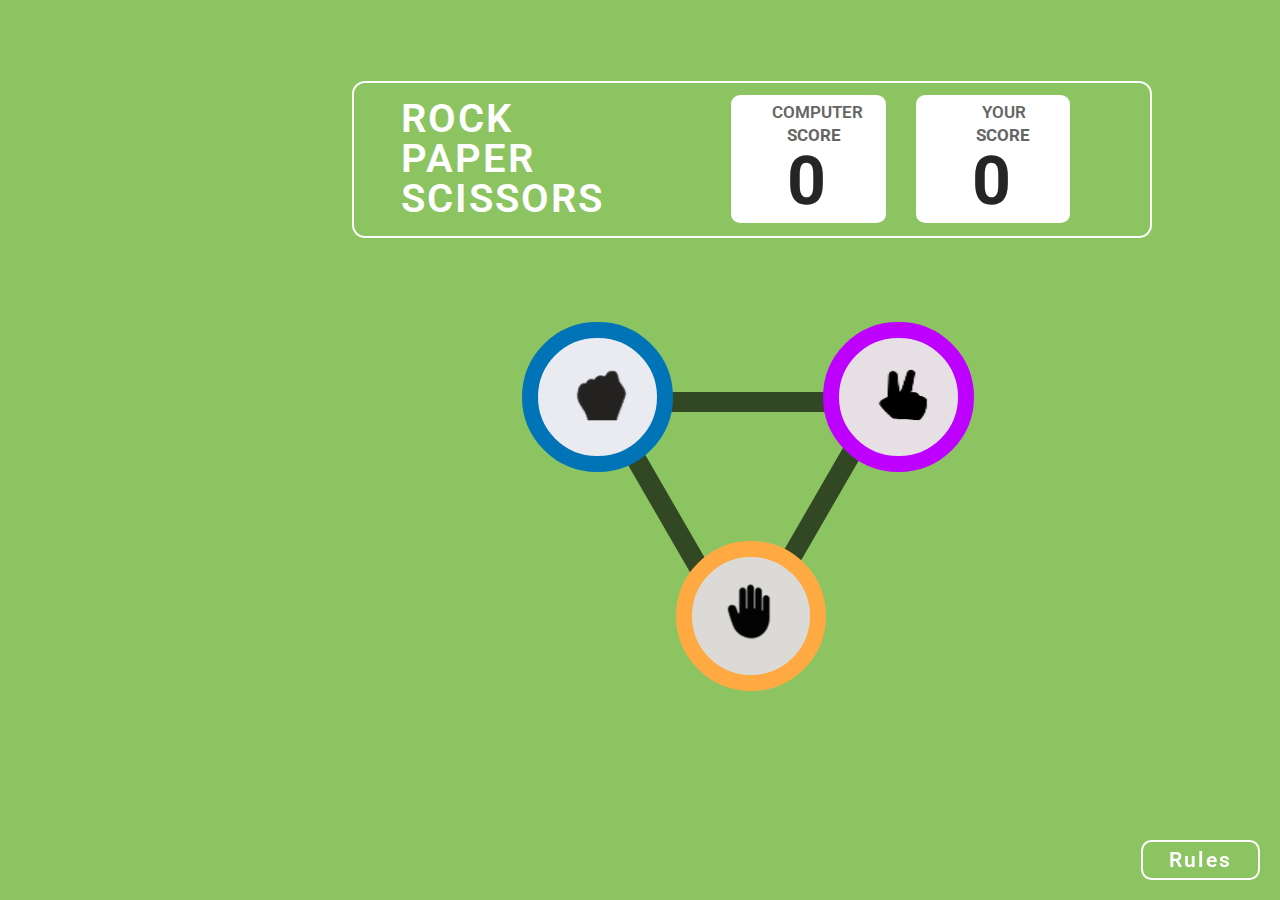
<file: index.html>
<!DOCTYPE html>
<html lang="en">
<head>
  <meta charset="UTF-8" />
  <meta name="viewport" content="width=device-width, initial-scale=1.0" />

  <title>Rock Paper Scissors</title>
  <link href="https://fonts.googleapis.com/css2?family=Roboto&display=swap" rel="stylesheet">
  <!-- Bootstrap CSS -->
  <link href="https://stackpath.bootstrapcdn.com/bootstrap/4.5.2/css/bootstrap.min.css" rel="stylesheet">

  <link rel="stylesheet" href="stylewl.css">
</head>
<body class="d-flex flex-column align-items-center">

  <!-- Scoreboard -->
  <div class="scoreBoard mb-4 text-center">
    <div class="heading column justify-content-center mb-3">
      <div class="col-4 rock">ROCK</div>
      <div class="col-4 paper">PAPER</div>
      <div class="col-4 scissors">SCISSORS</div>
    </div>
    <div class="score row justify-content-center">
      <div class="col-6 col-md-4 computerScore text-center">
        <div class="computer">COMPUTER</div>
        <div class="score1">SCORE</div>
        <div class="zero1" id="computer-score">0</div>
      </div>
      <div class="col-6 col-md-4 yourScorediv text-center">
        <div class="your">YOUR</div>
        <div class="score2">SCORE</div>
        <div class="zero2" id="player-score">0</div>
      </div>
    </div>
  </div>

  <!-- Game Area -->
  <div class="game text-center mb-4">
    <div class="line line1"></div>
    <div class="line line2"></div>
    <div class="line line3"></div>

    <div class="same d-flex justify-content-center mb-4">
      <div class="roc choice" data-choice="rock">
        <img src="rock.png" alt="Rock" />
      </div>
      <div class="sic choice" data-choice="scissors">
        <img src="scissors.png" alt="Scissors" />
      </div>
    </div>
    <div class="pap choice" data-choice="paper">
      <img src="paper.png" alt="Paper" />
    </div>
  </div>

  <!-- Buttons -->
  <div class="button-container text-center">
    <button class="rules-btn" id="rules-btn">Rules</button>
  </div>

  <!-- Rules Modal -->
  <div class="popup hidden" id="rules-modal">
    <div class="close-btn" id="close-modal">✕</div>
    <h2 class="popup-title">Game Rules</h2>
    <ul class="rules-list">
      <li>Rock beats scissors, scissors beat paper, and paper beats rock.</li>
      <li>Agree ahead of time whether you’ll count off “rock, paper, scissors, shoot” or just “rock, paper, scissors.”</li>
      <li>Use rock, paper, scissors to settle minor decisions or simply play to pass the time.</li>
      <li>If both players lay down the same hand, each player lays down another hand.</li>
    </ul>
  </div>

  <!-- Bootstrap JS, Popper.js, and jQuery -->
  <script src="https://code.jquery.com/jquery-3.5.1.slim.min.js"></script>
  <script src="https://cdn.jsdelivr.net/npm/@popperjs/core@2.5.4/dist/umd/popper.min.js"></script>
  <script src="https://stackpath.bootstrapcdn.com/bootstrap/4.5.2/js/bootstrap.min.js"></script>

  <!-- JavaScript -->
  <script>
    const playerScoreEl = document.getElementById("player-score");
    const computerScoreEl = document.getElementById("computer-score");
    const choices = document.querySelectorAll(".choice");
    const rulesBtn = document.getElementById("rules-btn");
    const modal = document.getElementById("rules-modal");
    const closeModalBtn = document.getElementById("close-modal");

    let playerScore = parseInt(localStorage.getItem("playerScore")) || 0;
    let computerScore = parseInt(localStorage.getItem("computerScore")) || 0;
    updateScore();

    const options = ["rock", "paper", "scissors"];

    choices.forEach(choice => {
      choice.addEventListener("click", () => {
        const playerChoice = choice.dataset.choice;
        const computerChoice = options[Math.floor(Math.random() * 3)];
        const result = getWinner(playerChoice, computerChoice);

        // Save choices and result
        localStorage.setItem("playerChoice", playerChoice);
        localStorage.setItem("computerChoice", computerChoice);
        localStorage.setItem("roundResult", result);

        // Save scores
        localStorage.setItem("playerScore", playerScore);
        localStorage.setItem("computerScore", computerScore);

        // Redirect directly based on result
        if (result === "win") {
          window.location.href = "win.html";
        } else if (result === "lose") {
          window.location.href = "lose.html";
        } else {
          window.location.href = "lose.html"; 
        }
      });
    });

    function getWinner(player, computer) {
      if (player === computer) return "draw";
      if (
        (player === "rock" && computer === "scissors") ||
        (player === "scissors" && computer === "paper") ||
        (player === "paper" && computer === "rock")
      ) {
        playerScore++;
        return "win";
      } else {
        computerScore++;
        return "lose";
      }
    }

    function updateScore() {
      playerScoreEl.textContent = playerScore;
      computerScoreEl.textContent = computerScore;
    }

    // Rules Modal Toggle
    rulesBtn.addEventListener("click", () => modal.classList.remove("hidden"));
    closeModalBtn.addEventListener("click", () => modal.classList.add("hidden"));
  </script>
</body>
</html>
</file>
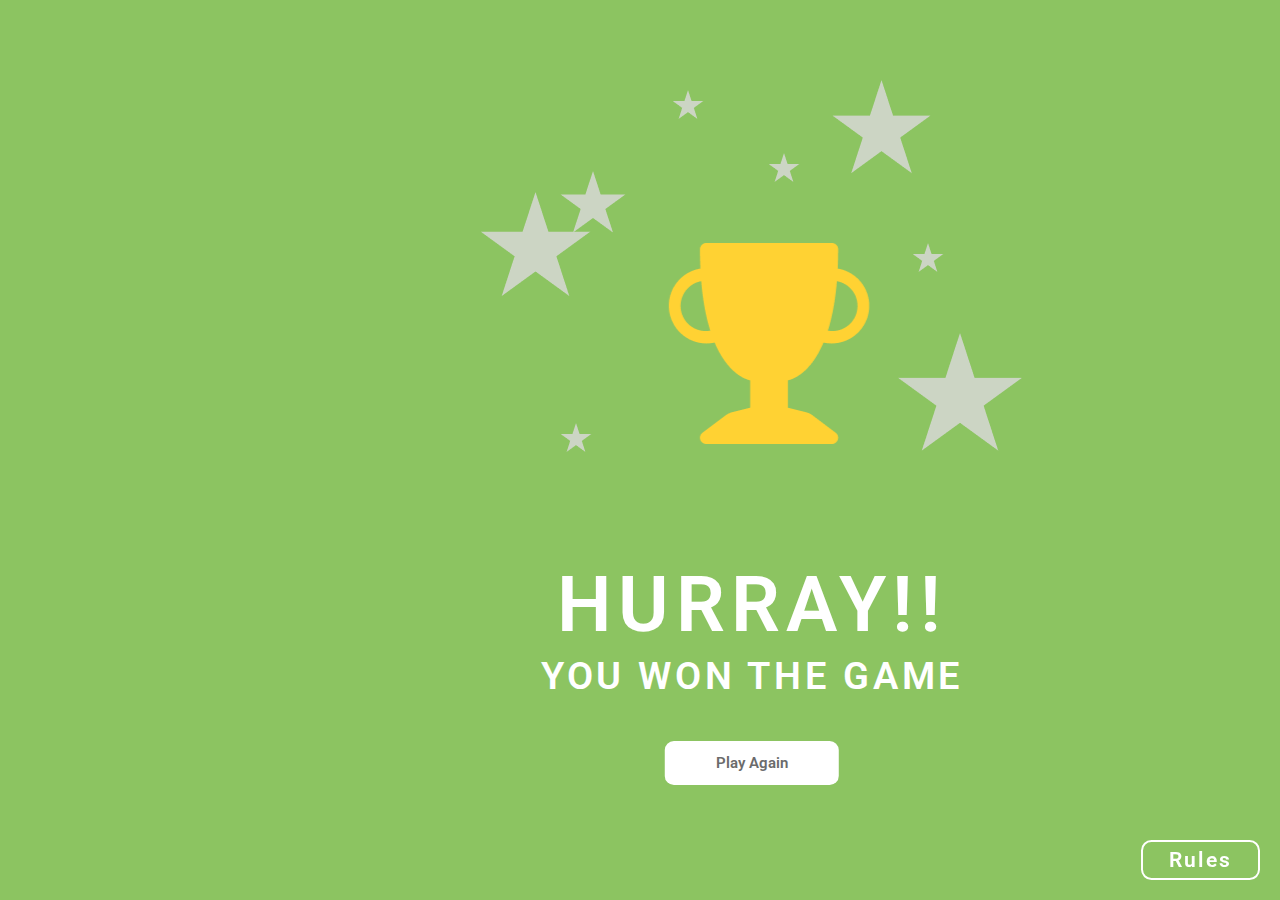
<file: hurray.html>
<!DOCTYPE html>
<html lang="en">
<head>
  <meta charset="UTF-8" />
  <title>Hurray</title>
  <link href="https://fonts.googleapis.com/css2?family=Roboto&display=swap" rel="stylesheet">
  <link rel="stylesheet" href="stylewl.css">
</head>
<body>
  

    <div class="star1"><img src="Star_1.png" alt=""></div>
    <div class="star2"><img src="Star_2.png" alt=""></div>
    <div class="star3"><img src="Star_3.png" alt=""></div>
    <div class="star4"><img src="Star_4.png" alt=""></div>
    <div class="star5"><img src="Star_5.png" alt=""></div>
    <div class="star6"><img src="Star_6.png" alt=""></div>
    <div class="star7"><img src="Star_7.png" alt=""></div>
    <div class="star9"><img src="Star_9.png" alt=""></div>
    <div class="cup"><img src="cup.png" alt=""></div>

 
  <!-- Player & Computer Choices -->
  <div class="hurray-display">
    
    <div id="result-text" class="result-text">
      <h1>HURRAY!!</h1>
      <h2>YOU WON THE GAME</h2>
      <br>
      <br>
      <button class="play-again" onclick="window.location.href='index.html'">Play Again</button>
    </div>
  </div>

  <!-- Buttons -->
  <div class="button-container">
    
    <button class="rules-btn" onclick="openRules()">Rules</button>
  </div>

  <!-- Rules Modal -->
  <div class="popup" id="rules-popup">
    <div class="close-btn" onclick="closeRules()">✕</div>
    <h2 class="popup-title">Game Rules</h2>
    <ul class="rules-list">
      <li>Rock beats scissors, scissors beat paper, and paper beats rock.</li>
      <li>Agree ahead of time whether you’ll count off “rock, paper, scissors, shoot” or just “rock, paper, scissors.”</li>
      <li>Use rock, paper, scissors to settle minor decisions or simply play to pass the time</li>
      <li>If both players lay down the same hand, each player lays down another hand</li>
    </ul>
  </div>
<script>
  function openRules() {
    document.getElementById("rules-popup").style.display = "block";
  }

  // Function to close the rules popup
  function closeRules() {
    document.getElementById("rules-popup").style.display = "none";
  }
</script>

</body>
</html>
</file>
<file: stylewl.css>
* {
    border: 0px;
    margin: 0px;
    box-sizing: border-box;
}

body {
    background-color: #8CC461;
    width: 80rem;
    text-align: center;
    height: 40rem;
    margin: 0;
    padding: 1.25rem;
}

/*Score board*/
.scoreBoard {
    border:0.18rem solid white;
    border-radius: 0.81rem;
    width: 50rem;
    height: 9.8rem;
    margin-top: 3.8rem;
    margin-left: 14rem;
    padding: 2rem;
    display: flex;
    align-items: center;
    justify-content: space-around;
}
.heading {
    /*border: 0.125rem solid black;*/
    font-size: 2.5rem;
    font-weight: 600;
    font-family: 'Roboto', sans-serif;
    color: #FFFFFF;
    line-height: 100%;
    letter-spacing: 0.125rem;
    padding-top: 1rem;
    padding-right: 4rem;
}
.score {
    display: flex;
    gap: 1.875rem;
}
.computerScore {
    background-color: #FFFFFF;
    width: 18.75rem;
    height: 8rem;
    border-radius: 0.57rem;
    align-content: center;
    justify-content: space-around;
    margin-right: 0.0006rem;
}
.computer {
    width: 6.4rem;
    height: 1.25rem;
    color: #656565;
    font-family: Roboto;
    font-weight: 600;
    font-size: 1.06rem;
    line-height: 100%;
    letter-spacing: 10%;
    text-align: center;
    padding-left: 1.65rem;
}
.score1 {
    width: 3.82rem;
    height: 1rem;
    font-family: Roboto;
    font-weight: 700;
    font-size: 1.06rem;
    line-height: 100%;
    letter-spacing: 10%;
    color: #656565;
    padding-left: 2.6rem;
    padding-top: 0.18rem;
}
.zero1 {
    font-family: Roboto;
    font-weight: 700;
    font-size: 4.25rem;
    line-height: 100%;
    letter-spacing: 0.18rem;
    text-align: center;
    color: #252525;
    padding-top: 0.44rem;
}
.yourScorediv {
    background-color: #FFFFFF;
    width: 18.75rem;
    height: 8rem;
    border-radius: 0.57rem;
    align-content: center;
    justify-content: space-around;
    margin-right: 0.0006rem;
}
.your {
    width: 6.44rem;
    height:1.25rem ;
    color: #656565;
    font-family: Roboto;
    font-weight: 600;
    font-size:1.06rem;
    line-height: 100%;
    letter-spacing: 10%;
    text-align: center;
    padding-left: 2.7rem;
}
.score2 {
    width: 3.9rem;
    height: 1rem;
    font-family: Roboto;
    font-weight: 700;
    font-size: 1.06rem;
    line-height: 100%;
    letter-spacing: 10%;
    color: #656565;
    padding-left: 2.85rem;
    padding-top: 0.18rem;
}
.zero2 {
    font-family: Roboto;
    font-weight: 700;
    font-size: 4.25rem;
    line-height: 100%;
    letter-spacing: 0.125rem;
    color: #252525;
    padding-top: 0.44rem;
}
/* General Styling for Choice Boxes in win and lose html*/
.game {
   /* border:0.125rem solid black;*/
    height: 50rem;
    width: 35rem;
    margin-left: 13.5rem;
    margin-top: 3.75rem;
}
.line {
    position: absolute;
    border: 0.65rem solid #000000A3;
    height: 0.32rem;
    transform-origin: left;
    z-index: 1;
}
.line1 {
    top: 24.5rem;
    left: 38rem;
    width: 13.75rem;
    transform: rotate(0deg);
}
.line2 {
    top: 26.75rem;
    left: 39rem;
    width: 10rem;
    transform: rotate(60deg);
}
.line3 {
    top: 35rem;
    left: 49rem;
    width: 9.7rem;
    transform: rotate(-60deg);
}
.same {
    display: flex;
    gap: 9.4rem;   
}
.roc {
    width: 9.4rem;
    height: 9.4rem;
    align-items: center;
    justify-items: center;
    z-index: 2;
    padding-top: 1.875rem;
    padding-left: 0.5rem;
    background-color: #eaebf0;
    border: 1rem solid #0074B6;
    border-radius: 50%;
}
.roc img {
    width: 80%;
    height: 60%;
    top: 22rem;
    left: 25rem;
}
.sic {
    width: 9.4rem;
    height: 9.4rem;
    align-items: center;
    justify-items: center;
    padding-top: 1.875rem;
    z-index: 2;
    padding-left: 1rem;
    background-color: #e6e0e5;
    border: 1rem solid #BD00FF;
    border-radius: 50%;
}
.sic img {
    width: 60%;
    height: 60%;
    top: 20.32rem;
    left: 47rem;
    transform: rotate(-5.27 deg);
}
.pap {
    width: 9.4rem;
    height: 9.4rem;
    z-index: 2;
    position: absolute;
    align-items: center;
    justify-content: center;
    background-color: #dbdad7;
    border: 1rem solid #FFA943;
    border-radius: 50%;
    padding-top: 1.2rem;
    margin-left: 13rem;
    margin-top: 2.8rem;
}
.pap img {
    width: 70%;
    height: 70%;
     
    object-fit: contain;
}

/* General Styling for Choice Boxes in win and lose html*/
.choice-display {
    /* border: 0.125rem solid black;*/
    height: 26rem;
    width: 46rem;
    margin-left: 15rem;
    margin-top: 1.25rem;
    display: flex;
    align-items: center;
    justify-content: space-around;
    gap: 0.45rem;
}
.choice-container {
    text-align: center;
}
.choice-box {
    margin-top: 0.65rem;
    padding: 1.25rem;
    border: 0.125rem solid #ccc;
    border-radius: 0.5rem;
    width: 6.25rem;
    height: 6.25rem;
    display: flex;
    justify-content: center;
    align-items: center;
}
.found {
    margin-bottom: 3.125rem;
    font-family: Roboto;
    position: relative;
    z-index: 15;
    font-weight: 600;
    font-size: 1.06rem;
    line-height: 100%;
    letter-spacing: 0.125rem;
    color: #FFFFFF;
}
#player-choice.rock,
#computer-choice.rock {
    width: 9.4rem !important;
    height: 9.4rem !important;
    align-items: center !important;
    justify-items: center;
    z-index: 2;
    padding-top: 1.875rem;
   /* padding-left: 0.5rem;*/
    background-color: #eaebf0;
    border:  1rem solid #0074B6;
    border-radius: 50%;
}
#player-choice.rock img,
#computer-choice.rock img {
    width: 80%;
    height: 60%;
    top: 22rem;
    left: 31rem;
}
#player-choice.paper,
#computer-choice.paper {
    width: 9.4rem;
    height: 9.4rem;
    z-index: 2;
    align-items: center;
    justify-content: center;
    background-color: #dbdad7;
    border: 1rem solid #FFA943;
   /* padding-left: 6px;*/
    padding-top: 1.57rem;
    border-radius: 50%;
    left: 58%;
    top: 80%;

}
#player-choice.paper img,
#computer-choice.paper img {
    width: 80%;
    height: 80%;
    top: 22rem;
    left: 47rem;
}
#player-choice.scissors,
#computer-choice.scissors {
    width: 9.4rem;
    height: 9.4rem;
    align-items: center;
    justify-items: center;
    padding-top: 1.875rem;
    position: relative;
    z-index: 5;
   /* padding-left: 0.93rem;*/
    background-color: #e6e0e5;
    border: 1rem solid #BD00FF;
    border-radius: 50%;
}
#player-choice.scissors img,
#computer-choice.scissors img {
    width: 60%;
    height: 70%;
    top: 22rem;
    left: 47rem;
    transform: rotate(-5.27 deg);
}
/* Result display style for win and lose*/
.result-text {
    display: flex;
    flex-direction: column;
    align-items: center;
    justify-content: center;
    gap: 0;   
    margin: 0;   
    padding: 0;
}
.result-text h5 {
    font-family: 'Roboto', sans-serif !important;
    font-weight: 800 !important;
    font-size: 2.44rem !important;
    line-height: 100% !important;
    letter-spacing:0.18rem !important;
    text-align: center !important;
    color: #FFFFFF !important;
    margin: 0 !important;
    padding: 0.125rem !important;
    padding: 0.65rem;
    margin-bottom: 0;
}
.result-text h6 {
    font-family: Roboto;
    font-weight: 800;
    font-size: 1.57rem;
    line-height: 100%;
    letter-spacing: 0.125rem;
    text-align: center;
    color: #FFFFFF;
    margin: 0;
    /* Remove margin */
    padding: 0.65rem;
    /* Remove padding */
}
/* Styling for the modal box */
  .rules-popup {
    position: fixed;
    bottom: 4.375rem;
    right: 1.25rem;
    background: white;
    padding: 1.25rem;
    border-radius: 0.75rem;
    box-shadow: 0 0.32rem 0.93rem rgba(0, 0, 0, 0.3);
    z-index: 1000;
    width: 16.25rem;
  }  
  .rules-popup.hidden {
    display: none;
  }  
  .rules-content h2 {
    margin-top: 0;
    font-size: 1.25rem;
  }  
  .rules-content ul {
    padding-left: 1.25rem;
    margin: 0.65rem 0;
  }
  #rules-popup {
    display: none;
    /* You can also include styles like position, background, padding, etc. */
}
.popup-title {
    color: white;
    font-family: 'Roboto', sans-serif;
    font-size: 1.5rem;
    text-align: center;
    margin-bottom: 1.25rem;
}
.rules-list {
    list-style-type: square;
    padding-left: 1.2rem;
    color: white;
    font-family: 'Roboto', sans-serif;
    font-size: 0.875rem;
}
.rules-list li {
    margin-bottom: 0.75rem;
    text-align: left;
}
.hidden {
    display: none;
}
.popup {
    width: 18.75rem;
    height: 24rem;
    background: #004429;
    border-radius: 0.81rem;
    border: 0.44rem solid white;
    padding: 1.25rem 1.25rem 1.875rem 1.875rem;
    position: fixed;
    bottom: 5rem;
    right: 1.875rem;
    box-shadow: 0 0 0.65rem rgba(0, 0, 0, 0.2);
    z-index: 100;
}
.close-btn {
    position: absolute;
    top: -1.25rem;
    right: -1.25rem;
    background-color: red;
    color: white;
    font-size: 1.625rem;
    font-weight: bold;
    width: 2.5rem;
    height: 2.5rem;
    border-radius: 50%;
    display: flex;
    align-items: center;
    justify-content: center;
    border:  0.18rem solid white;
    cursor: pointer;
} 
  /* Button Container */
  .button-container {
    display: flex;
    justify-content: center;
    gap: 1.25rem;
    margin-top: 1.25rem;
  }
  .play-again {
    font-family: Roboto;
    font-weight: 600;
    font-size: 0.93rem;
    line-height: 100%;
    letter-spacing: 10%;
    background-color: #FFFFFF;
    color: #6B6B6B;
    border: none;
    padding: 0.65rem 1.25rem;
    cursor: pointer;
    width: 10.9rem;
    height: 2.75rem;
    border-radius: 0.57rem;
    margin-top: 0.65rem;
    margin-bottom: 0;
}
.next-btn {
    font-family: Roboto;
    font-weight: 600;
    font-size: 1.32rem;
    line-height: 100%;
    letter-spacing: 0.1em;
    color: #FFFFFF;
    width: 7.44rem;
    height: 2.5rem;
    position: fixed;
    bottom:1.25rem;
    right: 9.4rem;
    background-color: transparent;
    border: 0.125rem solid #FFFFFF;
    border-radius: 0.65rem;
    display: flex;
    align-items: center;
    justify-content: center;
    cursor: pointer;
}  
.rules-btn {
    font-family: Roboto;
    font-weight: 600;
    font-size: 1.32rem;
    line-height: 100%;
    letter-spacing: 0.1em;
    color: #FFFFFF;
    width: 7.44rem;
    height: 2.5rem;
    position: fixed;
    bottom: 1.25rem;
    right: 1.25rem;
    background-color: transparent;
    border: 0.125rem solid #FFFFFF;
    border-radius: 0.65rem;
    display: flex;
    align-items: center;
    justify-content: center;
    cursor: pointer;
}

.highlight-wrapper {
    position: relative;
    display: flex;
    justify-content: center;
    align-items: center;
}

.highlight-ring .circle {
    position: absolute;
    border-radius: 50%;
    background-color: #32CD32;
    z-index: 0;
}

.highlight-ring .circle:nth-child(1) {
    width: 12.5rem;
    height: 12.5rem;
    background: #3B6720;
}

.highlight-ring .circle:nth-child(2) {
    width: 16.25rem;
    height: 16.25rem;
    background: #1DA82BC9;
}

.highlight-ring .circle:nth-child(3) {
    width: 20rem;
    height: 20rem;
    background: #2E9A2563;
}


/* Result display style for win and lose*/
.result-text {
    display: flex;
    flex-direction: column;
    align-items: center;
    justify-content: center;
    gap: 0;
    margin: 0;
    padding: 0;
    width: 100%;
    box-sizing: border-box;
}

.result-text h5 {
    font-family: 'Roboto', sans-serif;
    font-weight: 800;
    font-size: 2.4rem; /* Responsive sizing */
    line-height: 1;
    letter-spacing: 0.2rem;
    text-align: center;
    color: #FFFFFF;
    box-sizing: border-box;
}

.result-text h6 {
    font-family: 'Roboto', sans-serif;
    font-weight: 800;
    font-size: 1.5rem;
    line-height: 1;
    letter-spacing: 0.125rem;
    text-align: center;
    color: #FFFFFF;
    box-sizing: border-box;
}


/*Styles for hurray page*/


.cup {
    position: absolute;
    width: 13vw;
    max-width: 12.5rem;
    aspect-ratio: 1/1;
    top: 27vh;
    left: 47rem;
    transform: translateX(-50%);
}
.star1,
.star2,
.star3,
.star4,
.star5,
.star6,
.star7,
.star9 {
    position: absolute;
}

.star1 {
    width: 8vw;
    max-width: 7.19rem;
    aspect-ratio: 1/1;
    top: 12rem;
    left: 30rem;
}

.star2 {
    width: 7vw;
    max-width: 6.44rem;
    aspect-ratio: 1/1;
    top: 5rem;
    left: 52rem;
}

.star3 {
    width: 3vw;
    max-width: 2rem;
    aspect-ratio: 1/1;
    top: 10vh;
    left: 42rem;
}

.star4 {
    width: 3vw;
    max-width: 2rem;
    aspect-ratio: 1/1;
    top: 17vh;
    left: 48rem;
}

.star5 {
    width: 3vw;
    max-width: 2rem;
    aspect-ratio: 1/1;
    top: 47vh;
    left: 35rem;
}

.star6 {
    width: 10vw;
    max-width: 8.12rem;
    aspect-ratio: 1/1;
    top: 37vh;
    left: 56rem;
}

.star7 {
    width: 3vw;
    max-width: 2rem;
    aspect-ratio: 1/1;
    top: 27vh;
    left: 57rem;
}

.star9 {
    width: 5vw;
    max-width: 4.25rem;
    aspect-ratio: 1/1;
    top: 19vh;
    left: 35rem;
}

.hurray-display {
    position: absolute;
    top: 63vh;
    left: 47rem;
    transform: translateX(-50%);
    text-align: center;
}

.result-text h1 {
    font-family: Roboto, sans-serif;
    font-weight: 600;
    font-size: 6vw;
    line-height: 100%;
    letter-spacing: 0.5vw;
    color: #FFFFFF;
}

.result-text h2 {
    padding-top: 1vw;
    font-family: Roboto, sans-serif;
    font-weight: 600;
    font-size: 3vw;
    line-height: 100%;
    letter-spacing: 0.3vw;
    color: #FFFFFF;
}
</file>
